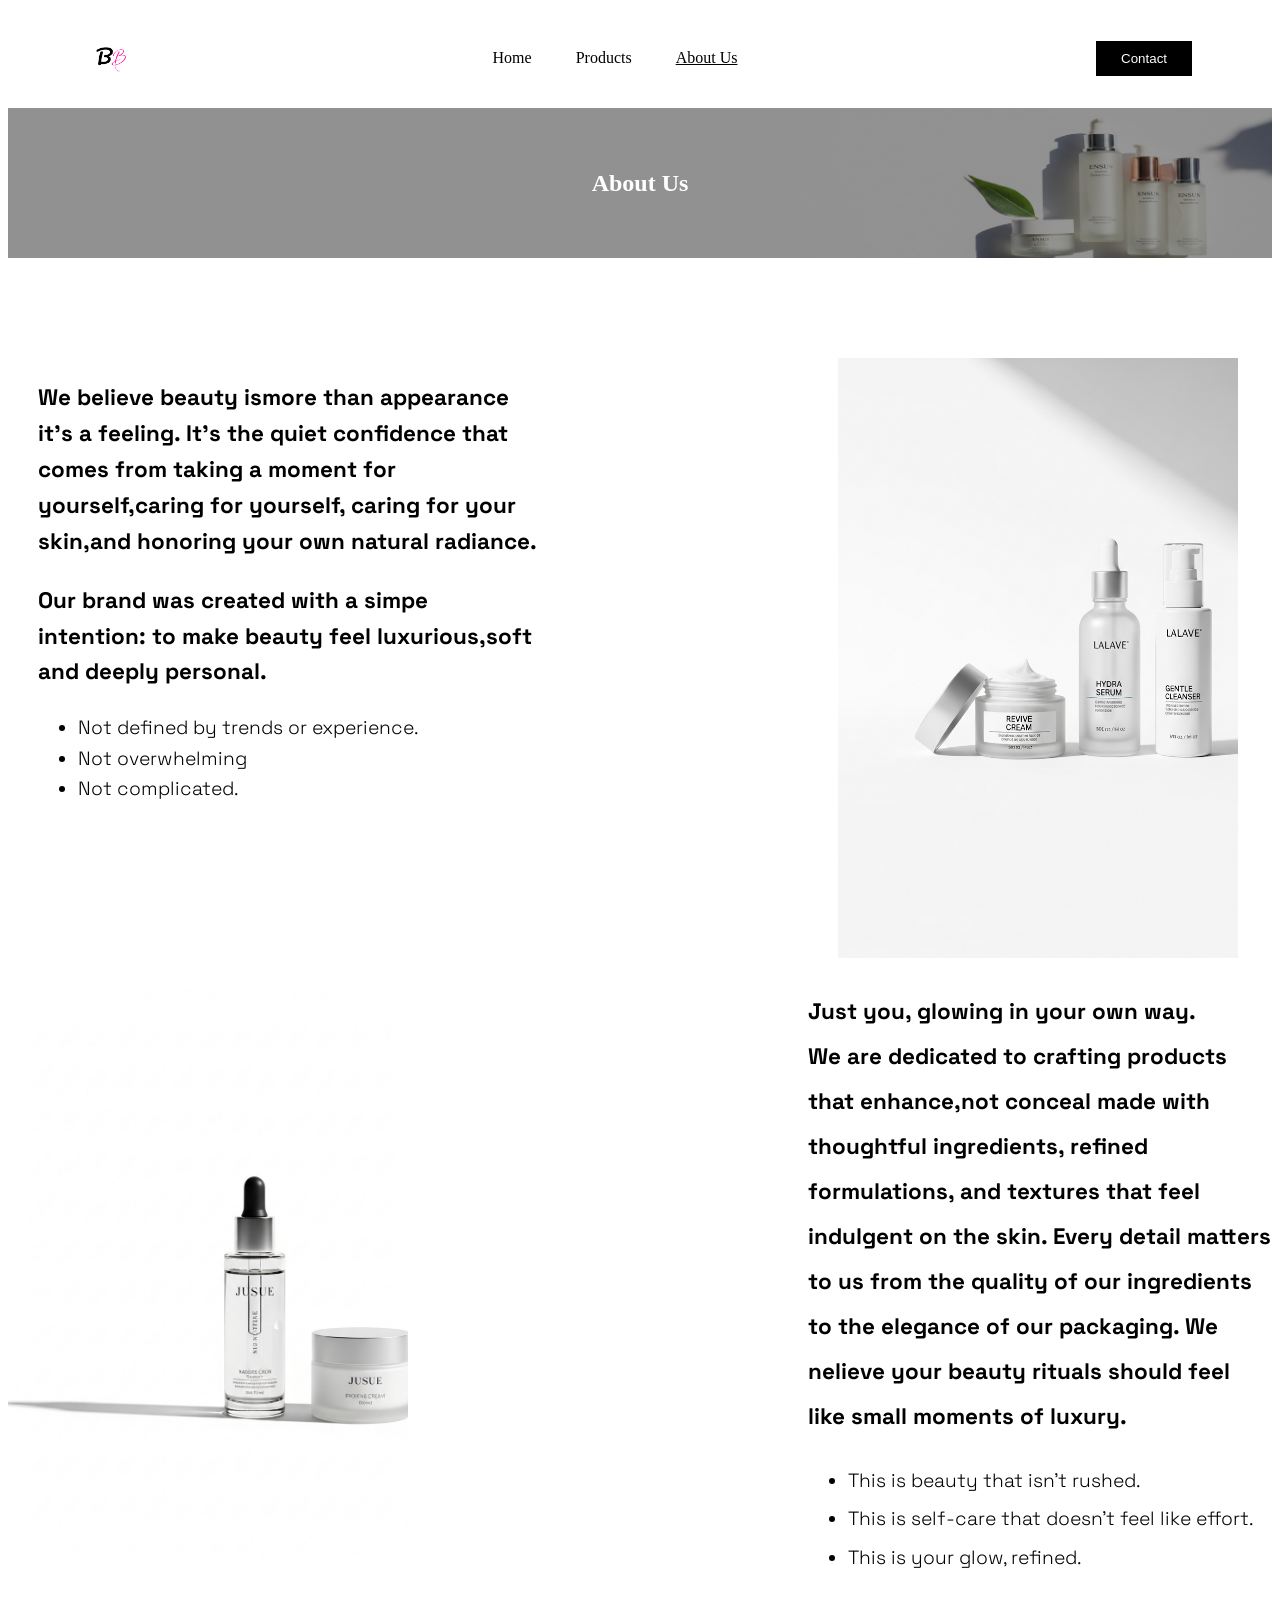
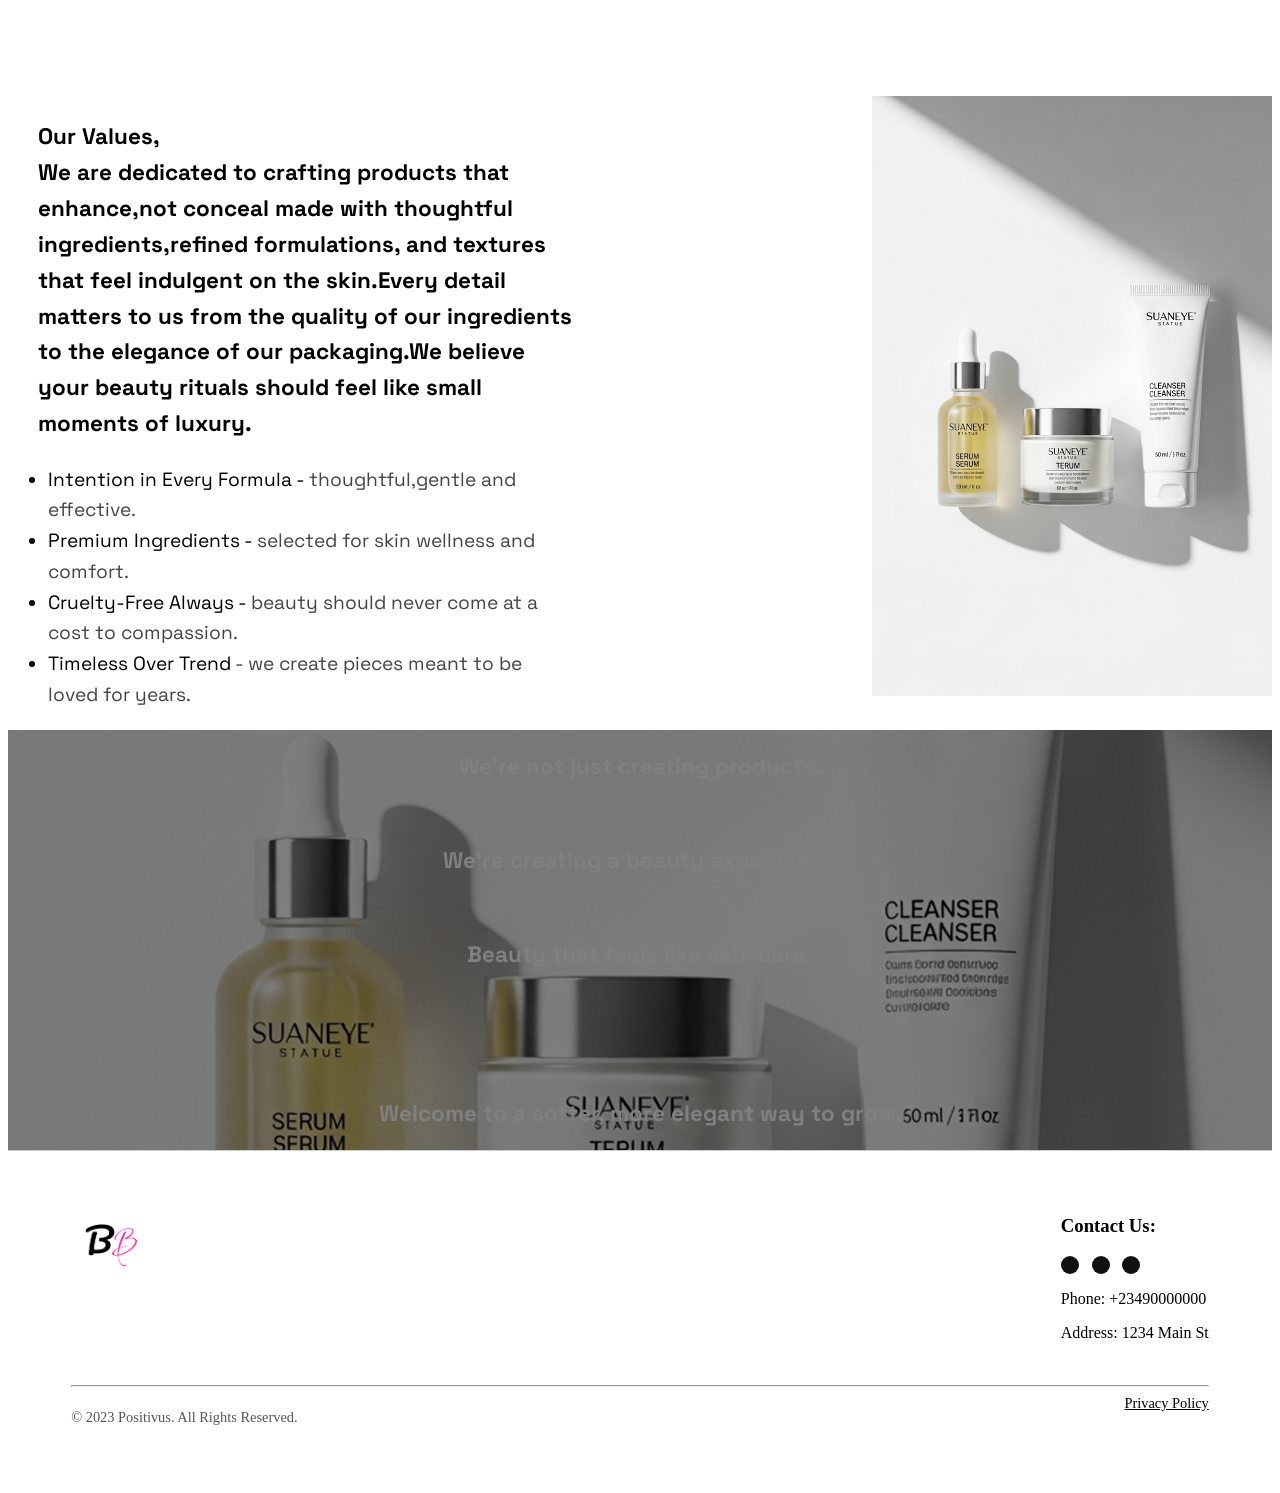
<file: AboutUs.html>
<!DOCTYPE html>
<html lang="en">
<head>
    <meta charset="UTF-8">
    <meta name="viewport" content="width=device-width, initial-scale=1.0">
    <title>About Us</title>
    <link rel="stylesheet" href="AboutUs.css">
      <link href="https://fonts.googleapis.com/css2?family=EB+Garamond:wght@400;500;700&family=Space+Grotesk:wght@300;400;500;600;700&display=swap" rel="stylesheet">

</head>
<body>
      <header class="header">
        <div class="logo"><img src="Logo.png" alt="logo"></div>

        <nav class="nav">
            <a href="index.html">Home</a>
            <a href="Products.html">Products</a>
            <a href="AboutUs.html"style="text-decoration: underline;">About Us</a>
        </nav>

        <button class="contact-btn">Contact</button>
    </header>
     <section class="hero">
        <h1>About Us</h1>
    </section>

    <section>
        <div class="desc1">
            <div class="subDesc">
             <h3>We believe beauty ismore than appearance it's a feeling. It's the quiet confidence that comes from taking a moment for yourself,caring for yourself, caring for your skin,and honoring your own natural radiance.</h3>   
             <h3>Our brand was created with a simpe intention: to make beauty feel luxurious,soft and deeply personal.</h3>
             <ul>
                <li>Not defined by trends or experience.</li>
                <li>Not overwhelming</li>
                <li>Not complicated.</li>
             </ul>
        </div>
        <div class="subDesc2">
            <img src="image 16.png" alt="img">
        </div>
    </div>
    </section>

    <section>
        <div class="desc2">
            <div class="subDesc3">
                <img src="image 18.png" alt="img">
            </div>
            <div class="subDesc4">
                <h3>Just you, glowing in your own way. <br> We are dedicated to crafting products that enhance,not conceal made with thoughtful ingredients, refined formulations, and textures that feel indulgent on the skin. Every detail matters to us from the quality of our ingredients to the elegance of our packaging. We nelieve your beauty rituals should feel like small moments of luxury. </h3>
                <ul>
                    <li>This is beauty that isn't rushed.</li>
                    <li>This is self-care that doesn't feel like effort.</li>
                    <li>This is your glow, refined.</li>
                </ul>
            </div>
        </div>
    </section>

    <section>
        <div class="desc3">
            <div class="subDesc5">
                <h3>Our Values, <br> We are dedicated to crafting products that enhance,not conceal made with thoughtful ingredients,refined formulations, and textures that feel indulgent on the skin.Every detail matters to us from the quality of our ingredients to the elegance of our packaging.We believe your beauty rituals should feel like small moments of luxury.</h3>
                <ul>
                    <li>Intention in Every Formula - <span>thoughtful,gentle and effective.</span></li>
                    <li>Premium Ingredients - <span>selected for skin wellness and comfort.</span></li>
                    <li>Cruelty-Free Always - <span>beauty should never come at a cost to compassion.</span></li>
                    <li>Timeless Over Trend <span>- we create pieces meant to be loved for years.</span></li>
                </ul>
            </div>
            <div class="subDesc6">
                <img src="image 20.png" alt="img">
            </div>
        </div>
    </section>

    <section>
        <div class="banner">
            <h3>We're not just creating products.</h3>
            <h3>We're creating a beauty experience.</h3>
            <h3>Beauty that feels like self-care.<h3>
            <h3>Welcome to a softer, more elegant way to grow.</h3>
        </div>
    </section>

  <footer class="footer">
    <div class="footer-top">
      <div class="footer-logo"><img src="Logo.png" alt="Logo"></div>
      <div class="footer-contact">
        <h3>Contact Us:</h3>
        <div class="social-icons">
          <a href="#"><i class="fab fa-facebook-f"></i></a>
          <a href="#"><i class="fab fa-instagram"></i></a>
          <a href="#"><i class="fab fa-twitter"></i></a>
        </div>
        <p>Phone: +23490000000</p>
        <p>Address: 1234 Main St</p>
      </div>
    </div>
    <hr />
    <div class="footer-bottom">
      <p>© 2023 Positivus. All Rights Reserved.</p>
      <a href="#">Privacy Policy</a>
    </div>
  </footer>
</body>
</html>
</file>
<file: AboutUs.css>
.header {
    display: flex;
    justify-content: space-between;
    align-items: center;
    padding: 25px 80px;
    background: white;
    height: 50px;
}

.logo >img{
    height: 50px;
} 

.header .nav a {
    margin: 0 20px;
    text-decoration: none;
    color: black;
    font-size: 16px;
}

.contact-btn {
    padding: 10px 25px;
    background: black;
    color: white;
    border: none;
    cursor: pointer;
}

.hero {
   background-image: url(image\ 15.png);
   background-position: center;
   background-repeat: no-repeat;
   background-size: cover;
   color: white;
    height: 150px;
    display: flex;
    justify-content: center;
    align-items: center;
}
.desc1{
    display: flex;
    gap: 50px;
  font-family: "Space Grotesk", sans-serif;
  line-height: 1.6;
margin-top: 100px;
font-size: larger;
}
.subDesc{
max-width: 500px;
margin-left: 30px;
font-weight: lighter;
}

.subDesc2>img{
    margin-left: 250px;
    height: 600px;
    width: 400px;
}
.desc2{
display: flex;
  font-family: "Space Grotesk", sans-serif;
  line-height: 2.0;
font-size: larger;
}
.subDesc3>img{
        height: 600px;
    width: 400px;
}
.subDesc4{
max-width: 500px;
margin-left: 400px;
font-weight: lighter;
}
.desc3{
    display: flex;
      font-family: "Space Grotesk", sans-serif;
  line-height: 1.6;
margin-top: 100px;
font-size: larger;
}
.subDesc5 h3{ 
    margin-left: 30px;
    max-width: 550px;
    max-width: 200xp;
}
.subDesc5 span{
    color: #444;
}
.subDesc6 img{
      height: 600px;
    width: 400px;
    margin-left: 300px;
}
.banner{
    display: flex;
    flex-direction: column;
    justify-content: center;
    align-items: center;
    color: white;
    font-family: "Space Grotesk", sans-serif;
    font-size: larger;
    gap: 20px;
    background-image: url(image\ 20.png);
  filter: brightness(50%);
    background-position: center;
    background-repeat: no-repeat;
    background-size: cover;


}
footer {
  background: #fff;
  padding: 5vh 5%;
  border-top: 1px solid #ccc;
}

.footer-top {
  display: flex;
  justify-content: space-between;
  flex-wrap: wrap;
  gap: 5%;
  margin-bottom: 3vh;
}

.footer-logo img {
  width: 80px;
}

.social-icons {
  display: flex;
  gap: 1vw;
  margin: 1vh 0;
}

.social-icons a {
  background: #111;
  color: #fff;
  padding: 1vh;
  border-radius: 50%;
  display: inline-flex;
  justify-content: center;
  align-items: center;
  text-decoration: none;
  transition: background 0.3s ease;
}

.social-icons a:hover {
  background: #444;
}

.footer-bottom {
  display: flex;
  justify-content: space-between;
  flex-wrap: wrap;
  font-size: 0.9rem;
  color: #555;
}

.footer-bottom a {
  color: #000;
  text-decoration: underline;
}
/* Media Query for phones */
@media (max-width: 480px) {
  .header {
    flex-direction: column;
    align-items: flex-start;
    padding: 15px;
    height: auto;
  }

  .header .nav {
   display: none;
  }

   .nav {
    display: none; /* hide desktop menu */
  }

  .contact-btn {
    display: none; /* hide contact button */
  }

  .hero {
    height: 200px;
    background-size: cover;
  }

  .desc1, .desc2, .desc3 {
    flex-direction: column;
    margin: 20px;
    gap: 20px;
  }

  .subDesc2 > img,
  .subDesc3 > img,
  .subDesc6 > img {
    margin-left: 0;
    width: 100%;
    height: auto;
  }

  .subDesc,
  .subDesc4,
  .subDesc5 {
    margin-left: 0;
    max-width: 100%;
  }

  .banner {
    font-size: 16px;
    gap: 10px;
  }
  * ----- FOOTER ----- */
  .footer {
    padding: 40px 20px;
    text-align: center;
  }

  .footer-logo {
    font-size: 30px;
  }

  .contact {
    margin-top: 20px;
  }

  .contact p {
    font-size: 14px;
  }

  .icons {
    margin: 15px 0;
  }

  .copyright {
    font-size: 13px;
    margin-top: 20px;
  }
}
</file>
